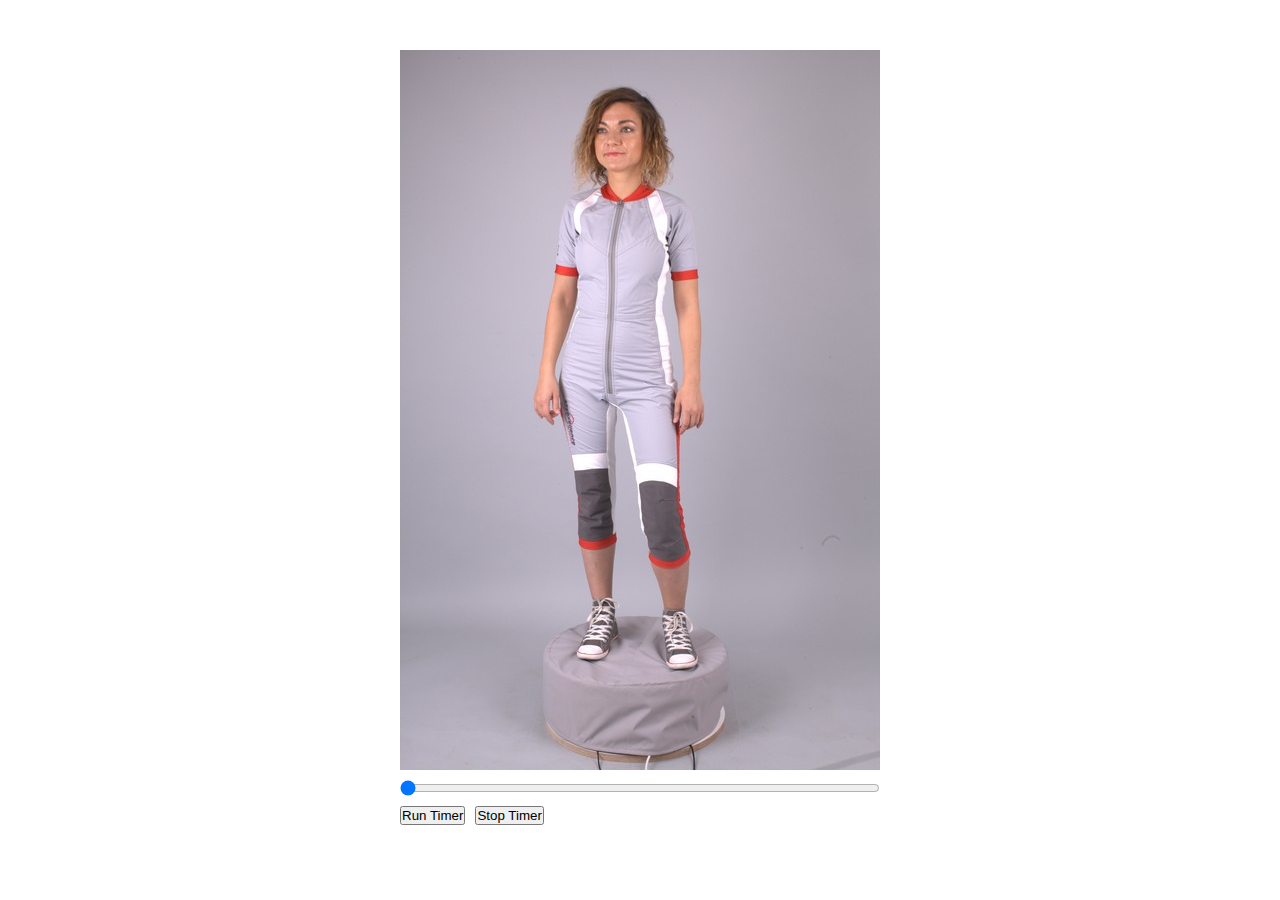
<file: index.html>
<!DOCTYPE html>
<html lang="en">
<head>
	<meta charset="UTF-8">
	<title>Document</title>
	<link rel="stylesheet" href="style.css">

</head>
<body>
	<div id="rotate"></div>
	<input type="range" min="1" max="69" step="1"  value="1" id="slider">
	<div class="button_block">
		<button id="run">Run Timer</button><button id="stop">Stop Timer</button>
	</div>
	<script src="js.js" defer></script>
</body>
</html>
</file>
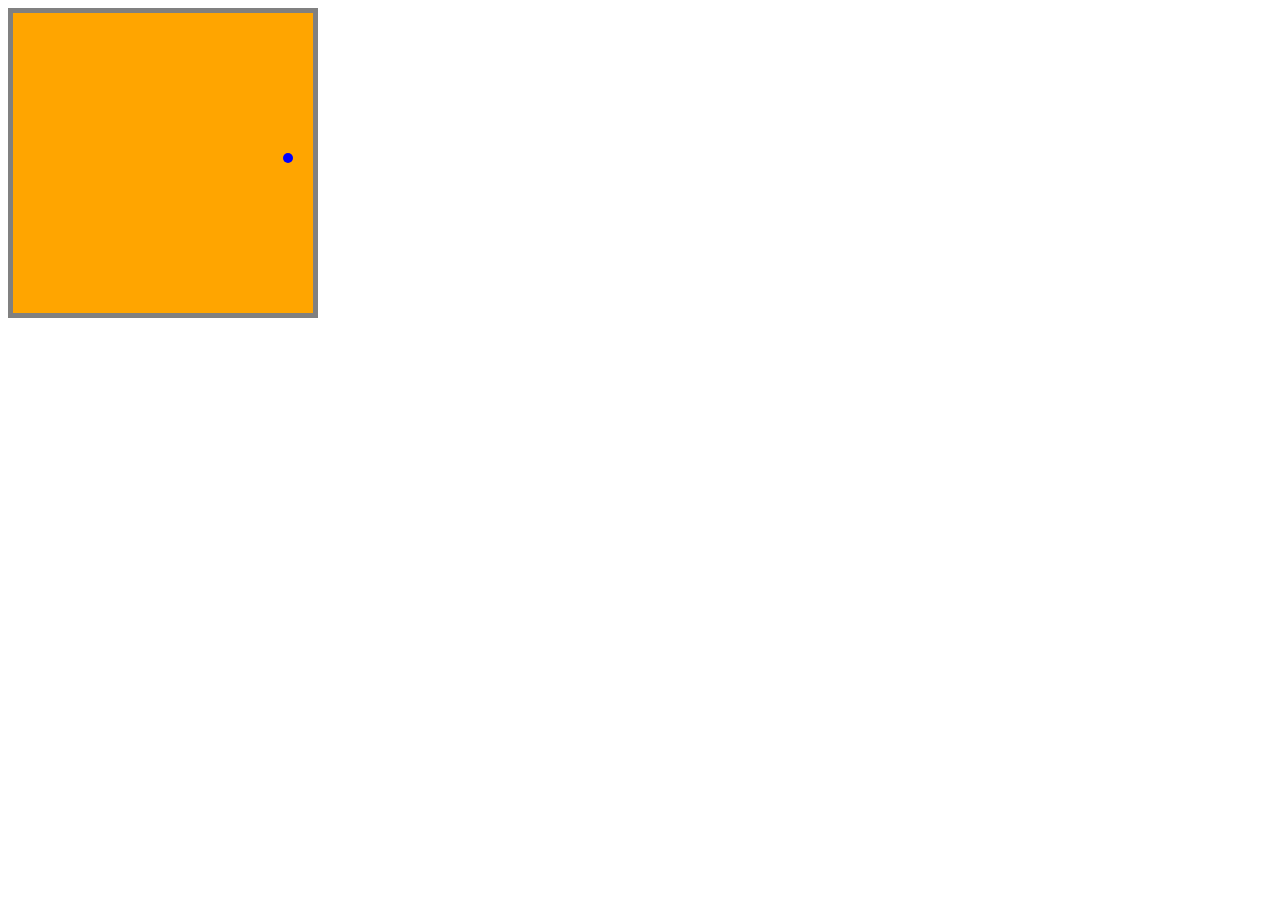
<file: bug/index.html>
<!DOCTYPE html>
<html lang="en">
<head>
	<meta charset="UTF-8">
	<title>Document</title>
	<link rel="stylesheet" href="style.css">
</head>
<body>
	<div id="field">
		<div id="bug"></div>
	</div>

	<script src="bug.js"></script>
</body>
</html>
</file>
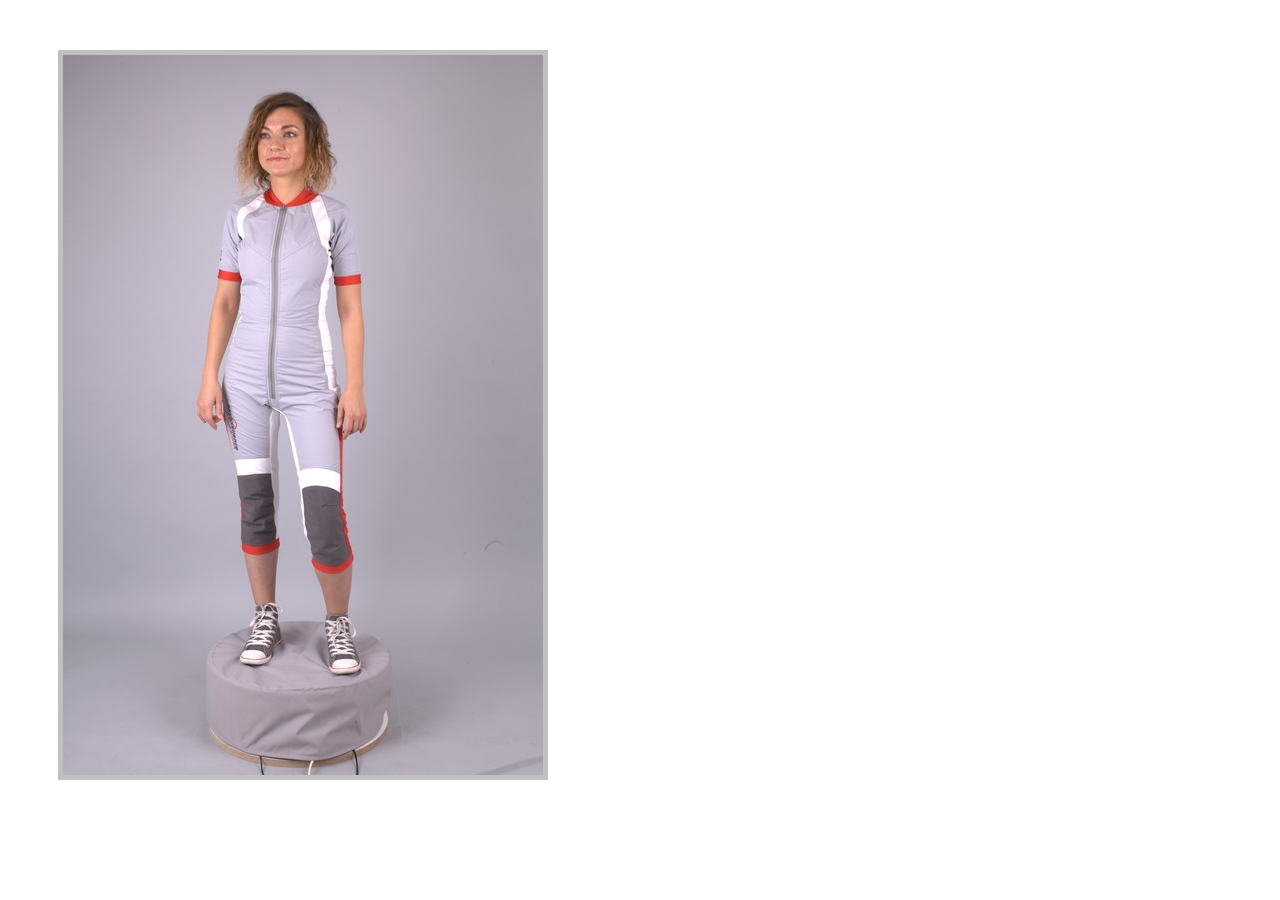
<file: skylark/index.html>
<!DOCTYPE html>
<html lang="en">
<head>
	<meta charset="UTF-8">
	<title>Document</title>
	<link rel="stylesheet" href="style.css">
	<script src="js.js" defer></script>
</head>
<body>
	<div id="rotate"></div>
</body>
</html>
</file>
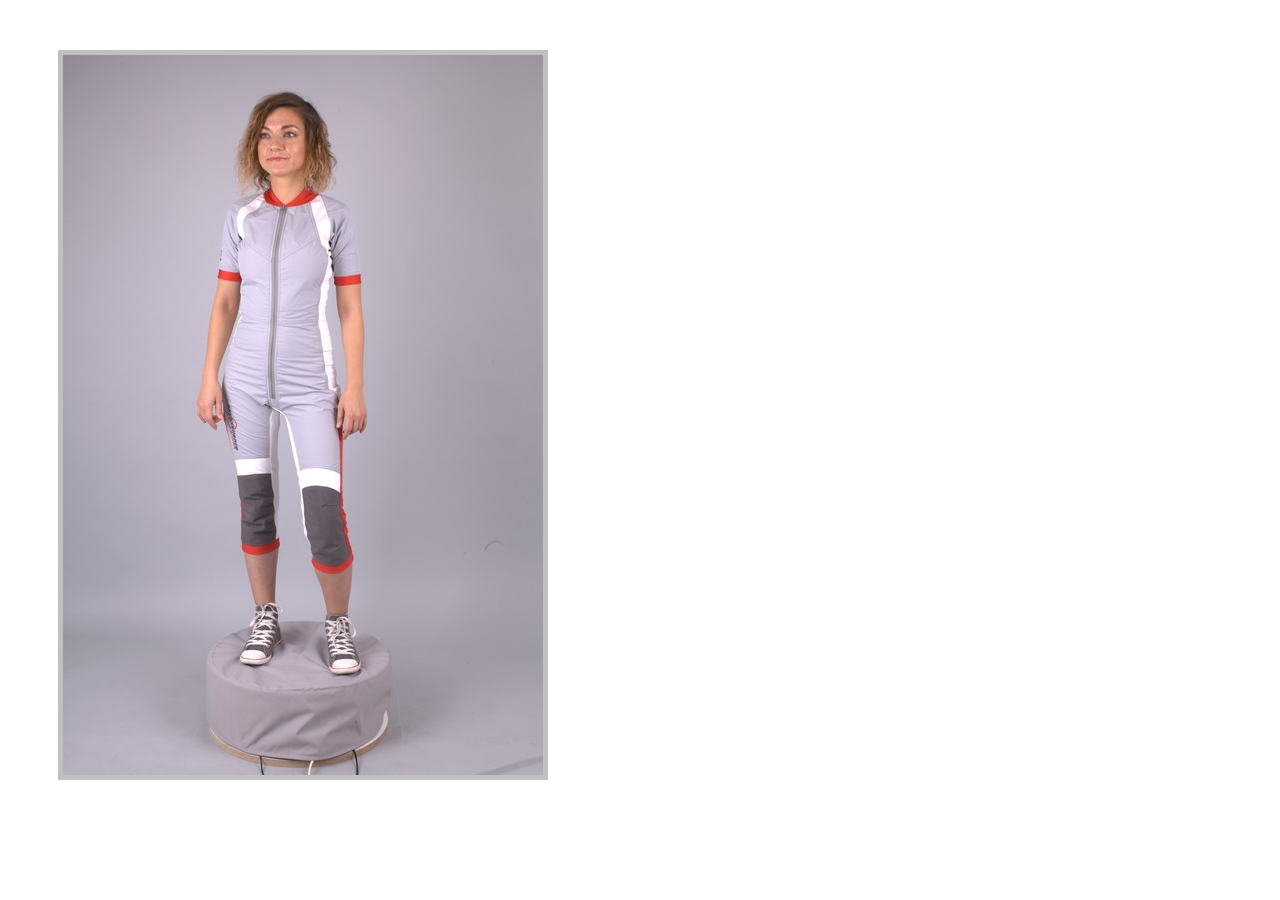
<file: skylark/index2.html>
<!DOCTYPE html>
<html lang="en">
<head>
	<meta charset="UTF-8">
	<title>Document</title>
	<link rel="stylesheet" href="style.css">
	<script src="js2.js" defer></script>
</head>
<body>
	<div id="rotate"></div>
</body>
</html>
</file>
<file: style.css>
*{
    margin: 0;
    padding: 0;
    box-sizing: border-box;

}
#rotate{
    margin:50px auto 0;
    width: 480px;
    height: 720px;
}
input#slider{
    margin:10px auto 10px;
    width: 480px;
    display: block;
    outline: none;
}
.button_block{
    margin:10px auto 50px;
    width: 480px;
}
.button_block button{
    margin-right: 10px;
}
</file>
<file: bug/style.css>
#field {
	width: 300px;
	height: 300px;
	background: orange;
	border: 5px solid grey;
	position: relative;
}
#bug {
	width: 10px;
	height: 10px;
	border-radius: 10px;
	background: blue;
	position: absolute;
	left: 140px;
	top: 140px;
}
</file>
<file: skylark/style.css>
#rotate {
	width: 480px;
	height: 720px;
	margin: 50px;
	border: 5px solid #c0c0c0;
}
.skylark {
	display: none;
}
</file>
